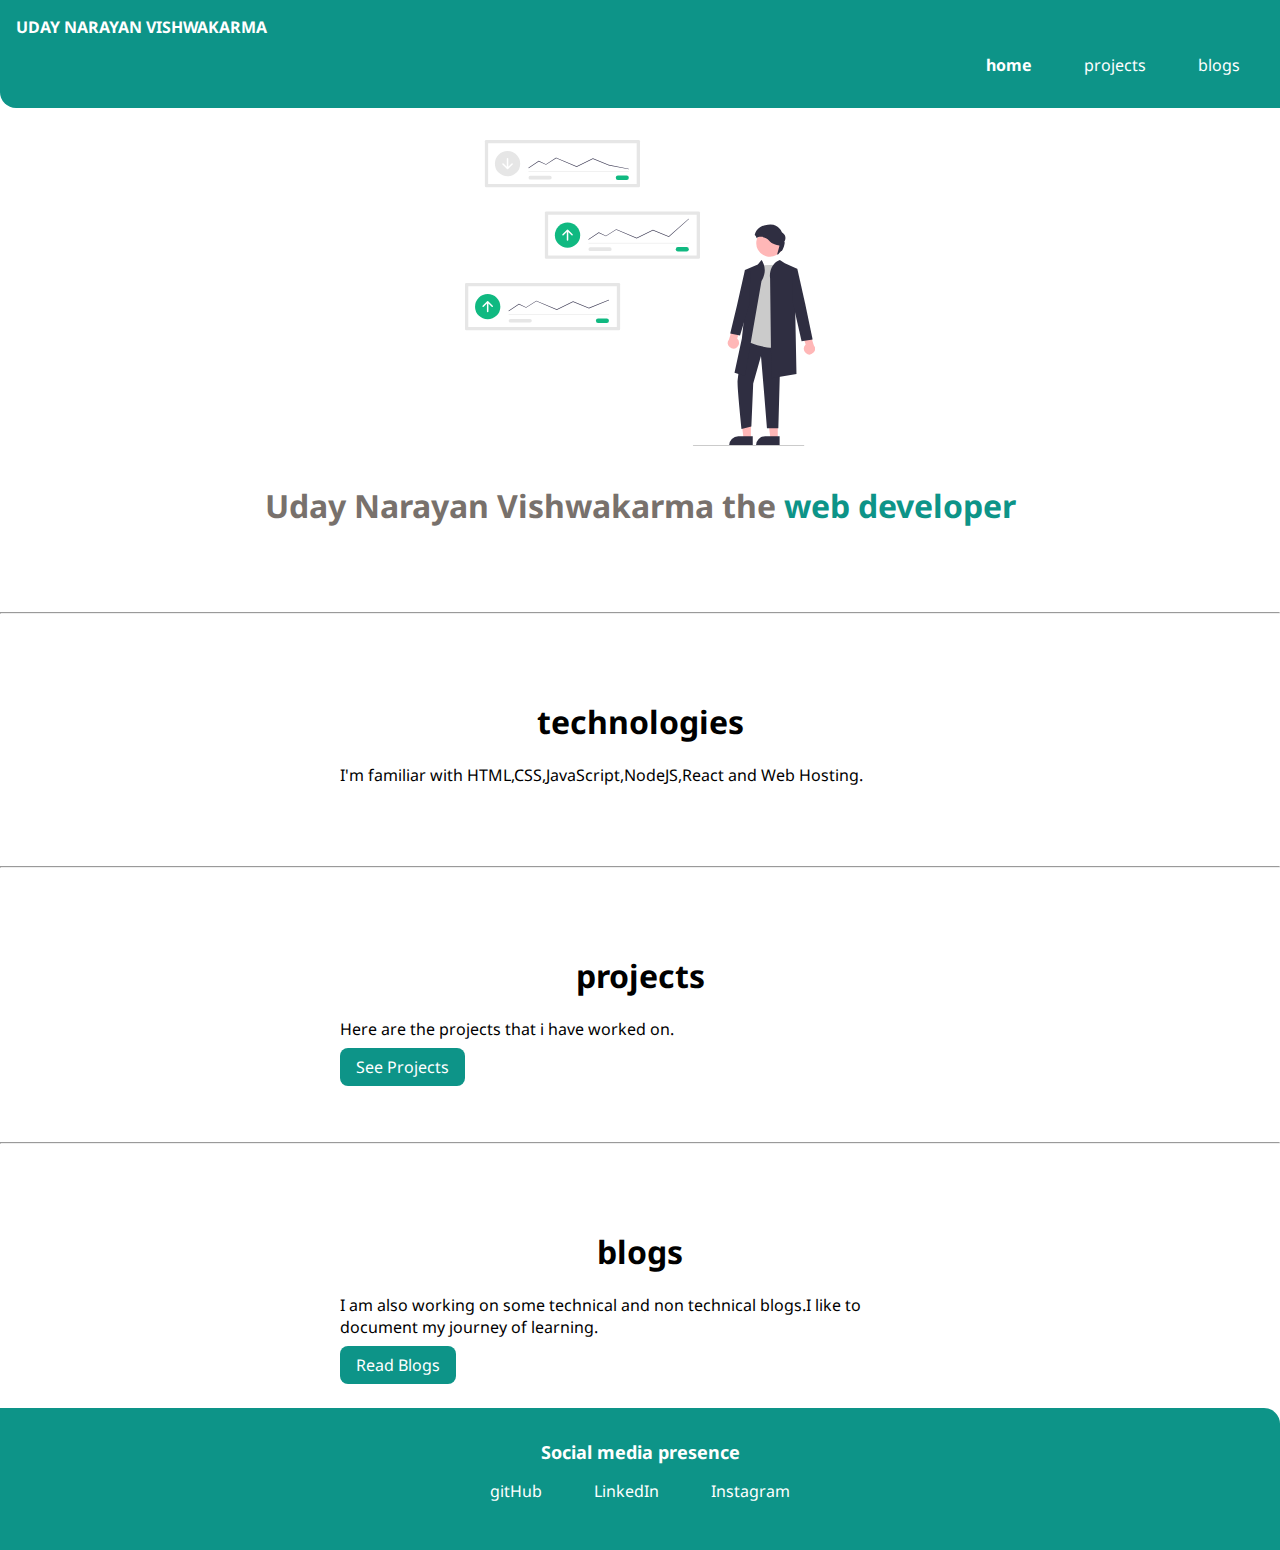
<file: index.html>
<!DOCTYPE html>
<html lang="en">
  <head>
    <meta charset="UTF-8" />
    <meta http-equiv="X-UA-Compatible" content="IE=edge" />
    <meta name="viewport" content="width=device-width, initial-scale=1.0" />
    <title>Home | Uday Narayan Vishwakarma</title>
    <link href="styles.css" rel="stylesheet" />
    <link
      rel="stylesheet"
      href="https://use.fontawesome.com/releases/v5.15.4/css/all.css"
      integrity="sha384-DyZ88mC6Up2uqS4h/KRgHuoeGwBcD4Ng9SiP4dIRy0EXTlnuz47vAwmeGwVChigm"
      crossorigin="anonymous"
    />
  </head>

  <body>
    <nav class="navigation">
      <div class="nav-brand">UDAY NARAYAN VISHWAKARMA</div>
      <ul class="list-non-bullet nav-pills">
        <li class="list-item-inline">
          <a class="link link-active" href="/">home</a>
        </li>
        <li class="list-item-inline">
          <a class="link" href="projects.html">projects</a>
        </li>
        <li class="list-item-inline">
          <a class="link" href="blogs.html">blogs</a>
        </li>
      </ul>
    </nav>
    <header class="hero">
      <img class="hero-img" src="images/hero.svg" />
      <h1 class="hero-heading">
        Uday Narayan Vishwakarma the
        <span class="hero-inverted">web developer</span>
      </h1>
      <!-- span is an inline element like div -->
    </header>
    <hr />
    <section class="section">
      <div class="container container-center">
        <h1>technologies</h1>
        <p>
          I'm familiar with HTML,CSS,JavaScript,NodeJS,React and Web Hosting.
        </p>
      </div>
    </section>
    <hr />
    <section class="section">
      <div class="container container-center">
        <h1>projects</h1>
        <p>Here are the projects that i have worked on.</p>
        <a class="link link-primary" href="projects.html">See Projects</a>
      </div>
    </section>
    <hr />
    <section class="section">
      <div class="container container-center">
        <h1>blogs</h1>
        <p>
          I am also working on some technical and non technical blogs.I like to
          document my journey of learning.
        </p>
        <a class="link link-primary" href=" blogs.html">Read Blogs</a>
      </div>
    </section>
    <footer class="footer">
      <!-- dont use h1 h2 etc in footer -->
      <div class="footer-header">Social media presence</div>
      <ul class="social-links list-non-bullet">
        <li class="list-item-inline">
          <i class="fab fa-github"></i>
          <a class="link" href="https://github.com/unvhulk">gitHub</a>
        </li>
        <li class="list-item-inline">
          <i class="fab fa-linkedin"></i>
          <a class="link" href="https://www.linkedin.com/in/unv/">LinkedIn</a>
        </li>
        <li class="list-item-inline">
          <i class="fab fa-instagram"></i>
          <a class="link" href="https://www.instagram.com/derkbishop"
            >Instagram</a
          >
        </li>
      </ul>
    </footer>
  </body>
</html>
</file>
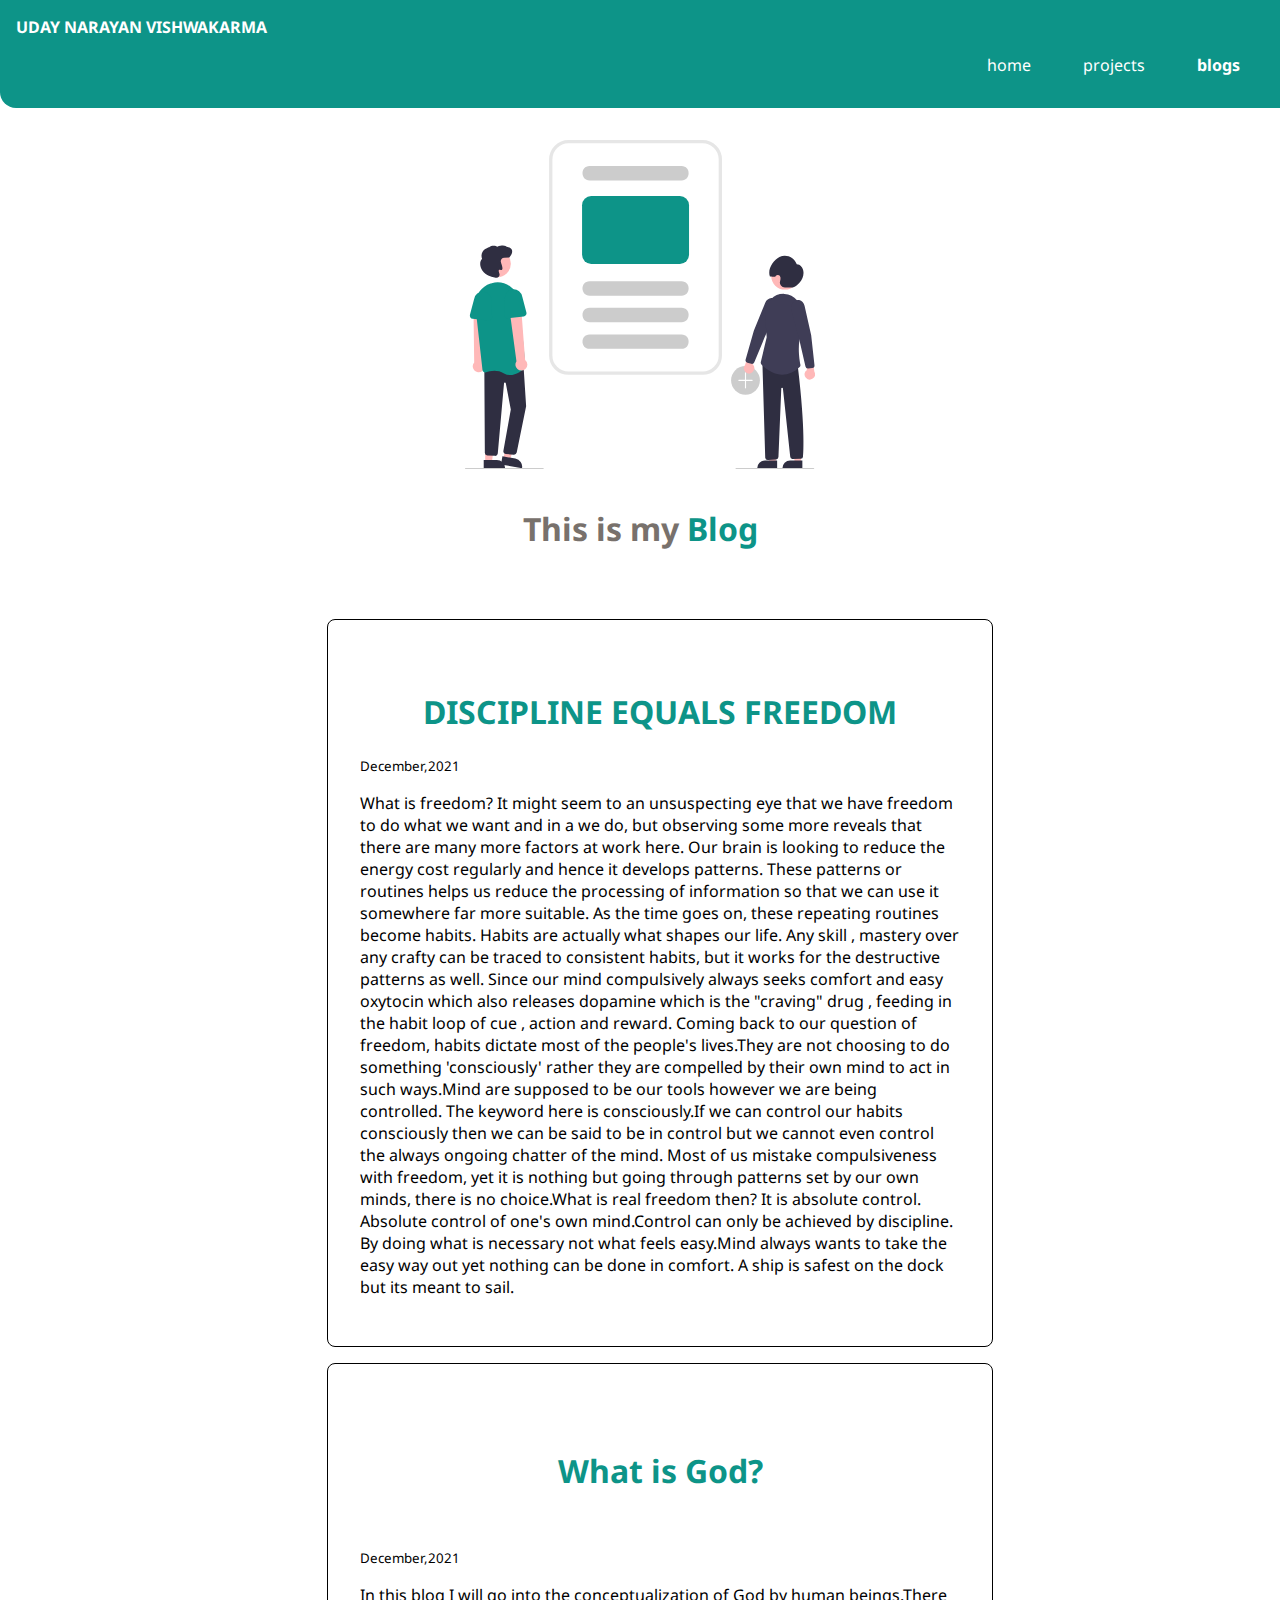
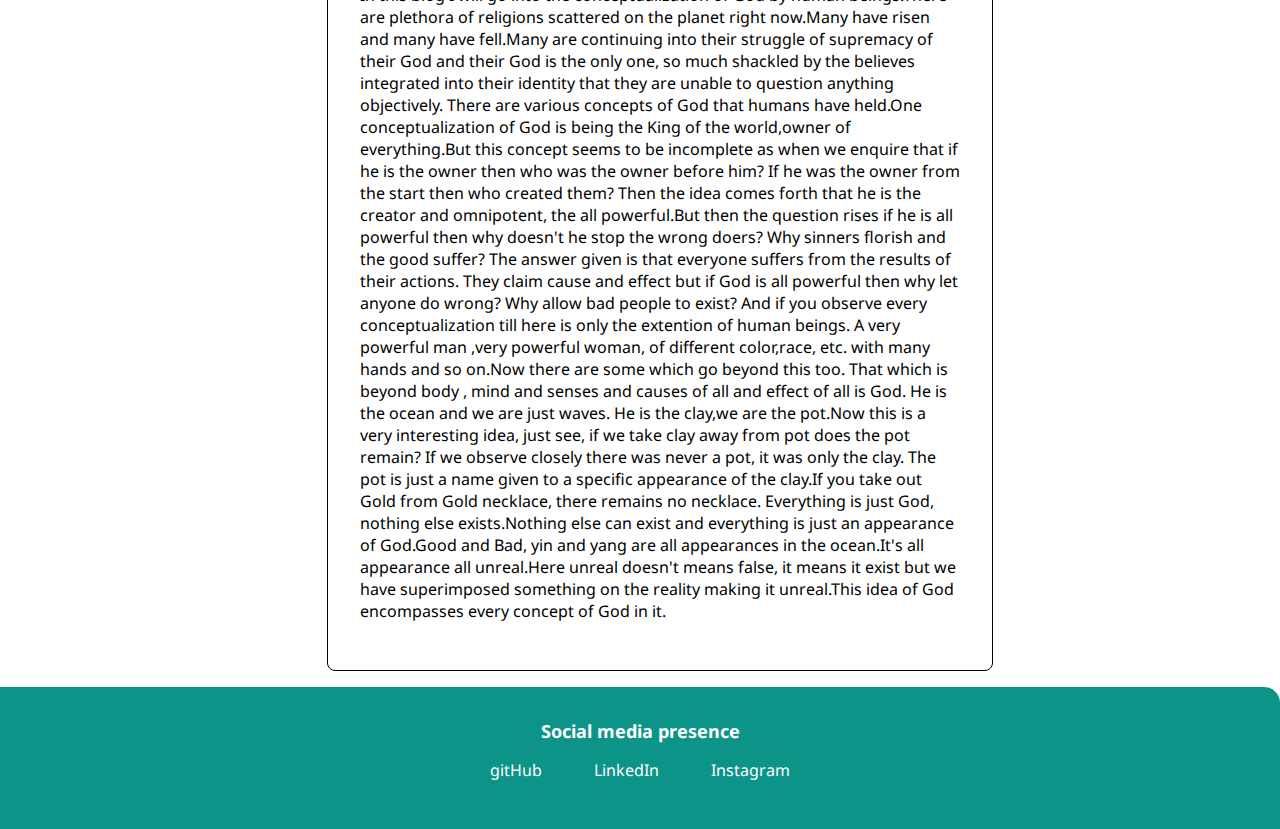
<file: blogs.html>
<!DOCTYPE html>
<html lang="en">
  <head>
    <meta charset="UTF-8" />
    <meta http-equiv="X-UA-Compatible" content="IE=edge" />
    <meta name="viewport" content="width=device-width, initial-scale=1.0" />
    <title>Blogs</title>
    <link href="styles.css" rel="stylesheet" />
    <link
      rel="stylesheet"
      href="https://use.fontawesome.com/releases/v5.15.4/css/all.css"
      integrity="sha384-DyZ88mC6Up2uqS4h/KRgHuoeGwBcD4Ng9SiP4dIRy0EXTlnuz47vAwmeGwVChigm"
      crossorigin="anonymous"
    />
  </head>

  <body>
    <nav class="navigation">
      <div class="nav-brand">UDAY NARAYAN VISHWAKARMA</div>
      <ul class="list-non-bullet nav-pills">
        <li class="list-item-inline">
          <a class="link" href="/">home</a>
        </li>
        <li class="list-item-inline">
          <a class="link" href="projects.html">projects</a>
        </li>
        <li class="list-item-inline">
          <a class="link link-active" href="blogs.html">blogs</a>
        </li>
      </ul>
    </nav>
    <header class="hero">
      <img class="hero-img" src="images/blog.svg" />
      <h1 class="hero-heading">
        This is my <span class="hero-inverted">Blog</span>
      </h1>
    </header>
    <ol reversed>
      <li class="list-non-bullet">
        <div class="container container-center card">
          <h1>DISCIPLINE EQUALS FREEDOM</h1>
          <small>December,2021</small>
          <p>
            What is freedom? It might seem to an unsuspecting eye that we have
            freedom to do what we want and in a we do, but observing some more
            reveals that there are many more factors at work here. Our brain is
            looking to reduce the energy cost regularly and hence it develops
            patterns. These patterns or routines helps us reduce the processing
            of information so that we can use it somewhere far more suitable. As
            the time goes on, these repeating routines become habits. Habits are
            actually what shapes our life. Any skill , mastery over any crafty
            can be traced to consistent habits, but it works for the destructive
            patterns as well. Since our mind compulsively always seeks comfort
            and easy oxytocin which also releases dopamine which is the
            "craving" drug , feeding in the habit loop of cue , action and
            reward. Coming back to our question of freedom, habits dictate most
            of the people's lives.They are not choosing to do something
            'consciously' rather they are compelled by their own mind to act in
            such ways.Mind are supposed to be our tools however we are being
            controlled. The keyword here is consciously.If we can control our
            habits consciously then we can be said to be in control but we
            cannot even control the always ongoing chatter of the mind. Most of
            us mistake compulsiveness with freedom, yet it is nothing but going
            through patterns set by our own minds, there is no choice.What is
            real freedom then? It is absolute control. Absolute control of one's
            own mind.Control can only be achieved by discipline. By doing what
            is necessary not what feels easy.Mind always wants to take the easy
            way out yet nothing can be done in comfort. A ship is safest on the
            dock but its meant to sail.
          </p>
        </div>
      </li>
      <li class="list-non-bullet">
        <div class="container container-center card">
          <h1 class="hero hero-heading">What is God?</h1>
          <small>December,2021</small>
          <p>
            In this blog I will go into the conceptualization of God by human
            beings.There are plethora of religions scattered on the planet right
            now.Many have risen and many have fell.Many are continuing into
            their struggle of supremacy of their God and their God is the only
            one, so much shackled by the believes integrated into their identity
            that they are unable to question anything objectively. There are
            various concepts of God that humans have held.One conceptualization
            of God is being the King of the world,owner of everything.But this
            concept seems to be incomplete as when we enquire that if he is the
            owner then who was the owner before him? If he was the owner from
            the start then who created them? Then the idea comes forth that he
            is the creator and omnipotent, the all powerful.But then the
            question rises if he is all powerful then why doesn't he stop the
            wrong doers? Why sinners florish and the good suffer? The answer
            given is that everyone suffers from the results of their actions.
            They claim cause and effect but if God is all powerful then why let
            anyone do wrong? Why allow bad people to exist? And if you observe
            every conceptualization till here is only the extention of human
            beings. A very powerful man ,very powerful woman, of different
            color,race, etc. with many hands and so on.Now there are some which
            go beyond this too. That which is beyond body , mind and senses and
            causes of all and effect of all is God. He is the ocean and we are
            just waves. He is the clay,we are the pot.Now this is a very
            interesting idea, just see, if we take clay away from pot does the
            pot remain? If we observe closely there was never a pot, it was only
            the clay. The pot is just a name given to a specific appearance of
            the clay.If you take out Gold from Gold necklace, there remains no
            necklace. Everything is just God, nothing else exists.Nothing else
            can exist and everything is just an appearance of God.Good and Bad,
            yin and yang are all appearances in the ocean.It's all appearance
            all unreal.Here unreal doesn't means false, it means it exist but we
            have superimposed something on the reality making it unreal.This
            idea of God encompasses every concept of God in it.
          </p>
        </div>
      </li>
    </ol>
    <footer class="footer">
      <!-- dont use h1 h2 etc in footer -->
      <div class="footer-header">Social media presence</div>
      <ul class="social-links list-non-bullet">
        <li class="list-item-inline">
          <i class="fab fa-github"></i>
          <a class="link" href="https://github.com/unvhulk">gitHub</a>
        </li>
        <li class="list-item-inline">
          <i class="fab fa-linkedin"></i>
          <a class="link" href="https://www.linkedin.com/in/unv/">LinkedIn</a>
        </li>
        <li class="list-item-inline">
          <i class="fab fa-instagram"></i>
          <a class="link" href="https://www.instagram.com/derkbishop"
            >Instagram</a
          >
        </li>
      </ul>
    </footer>
  </body>
</html>
</file>
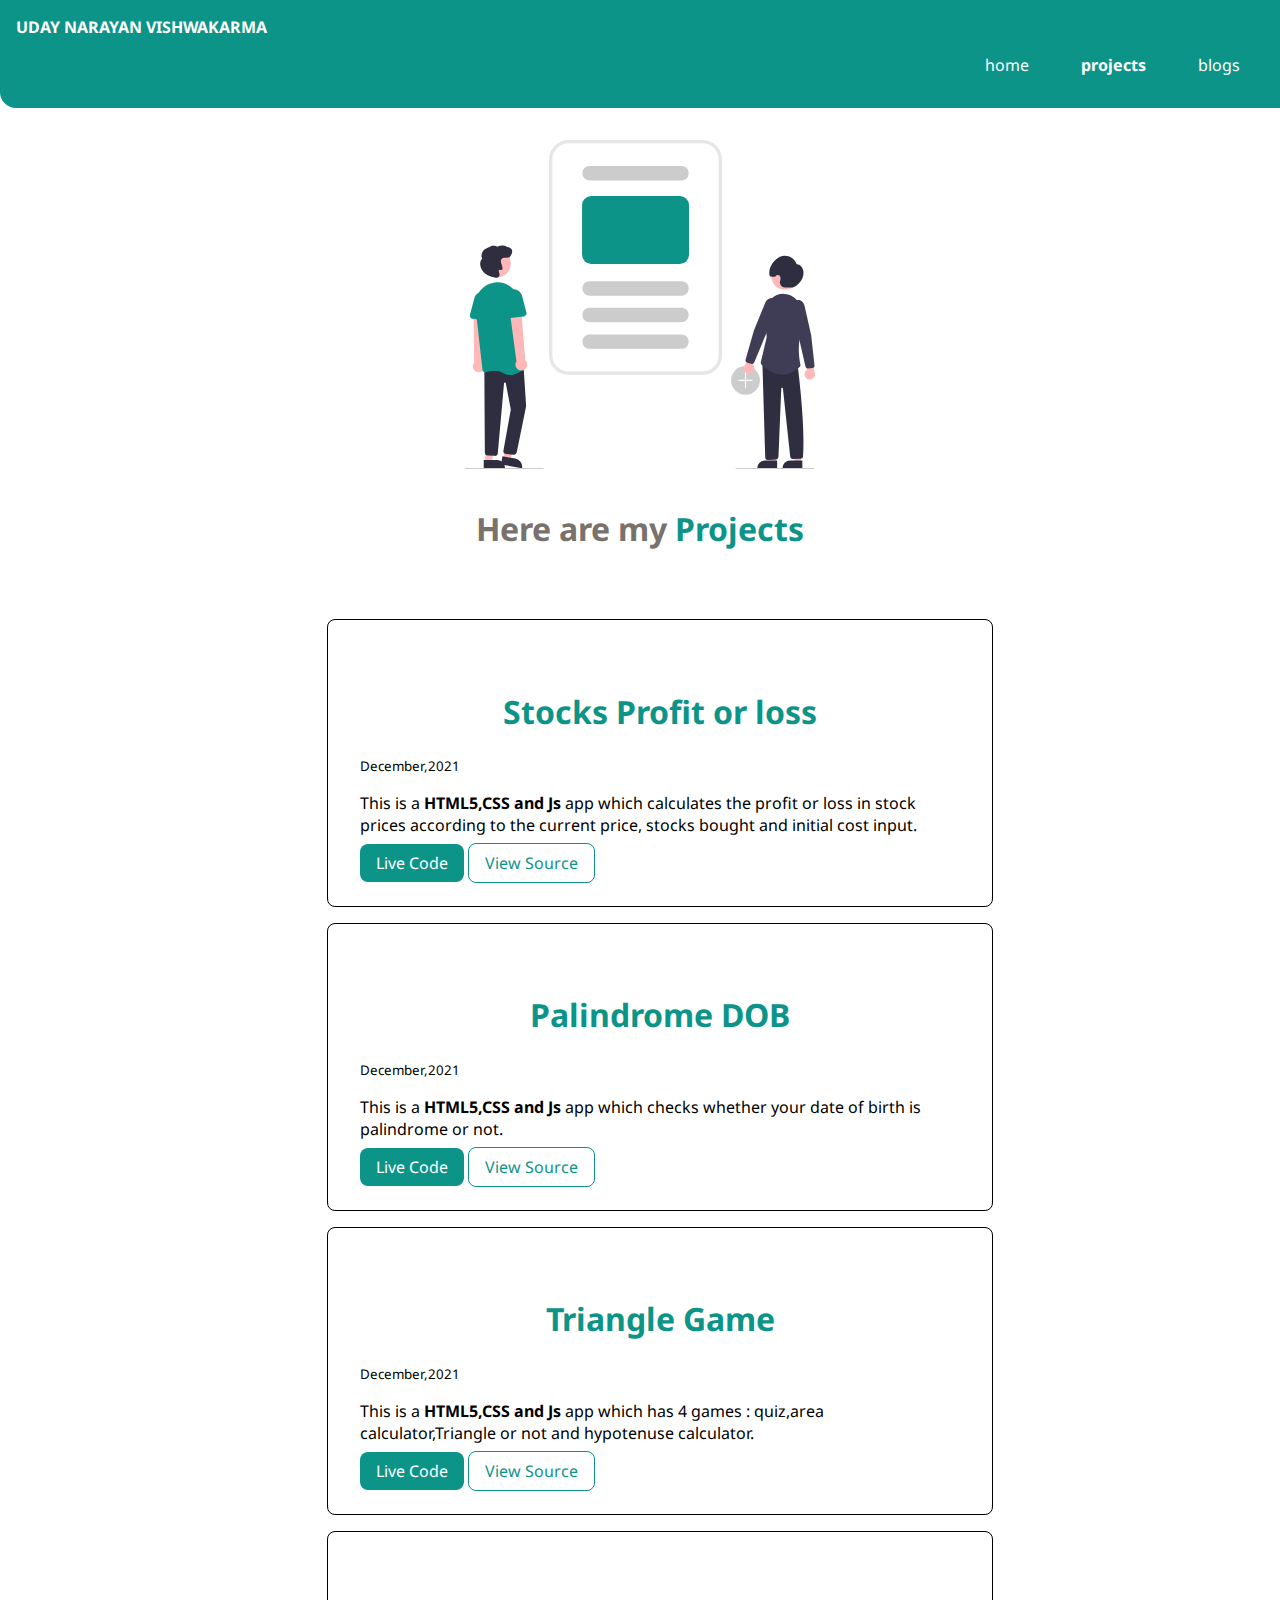
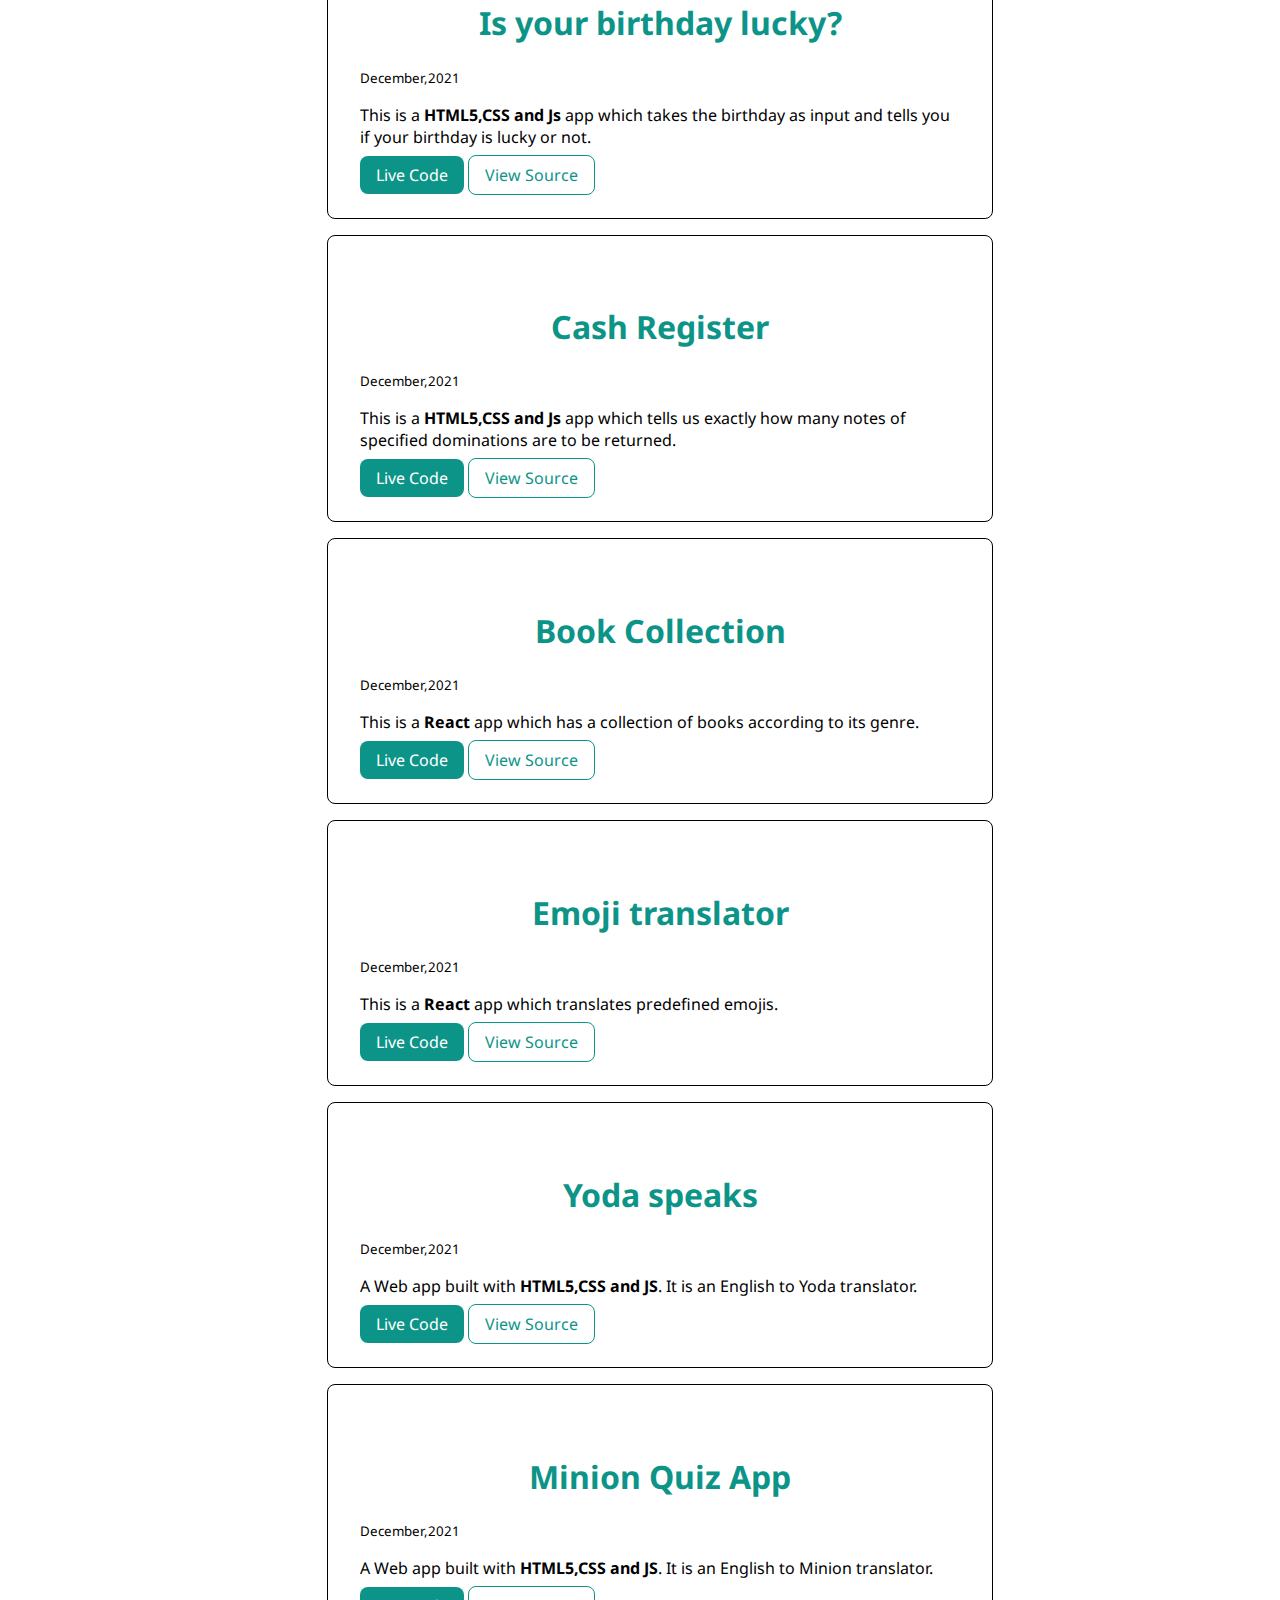
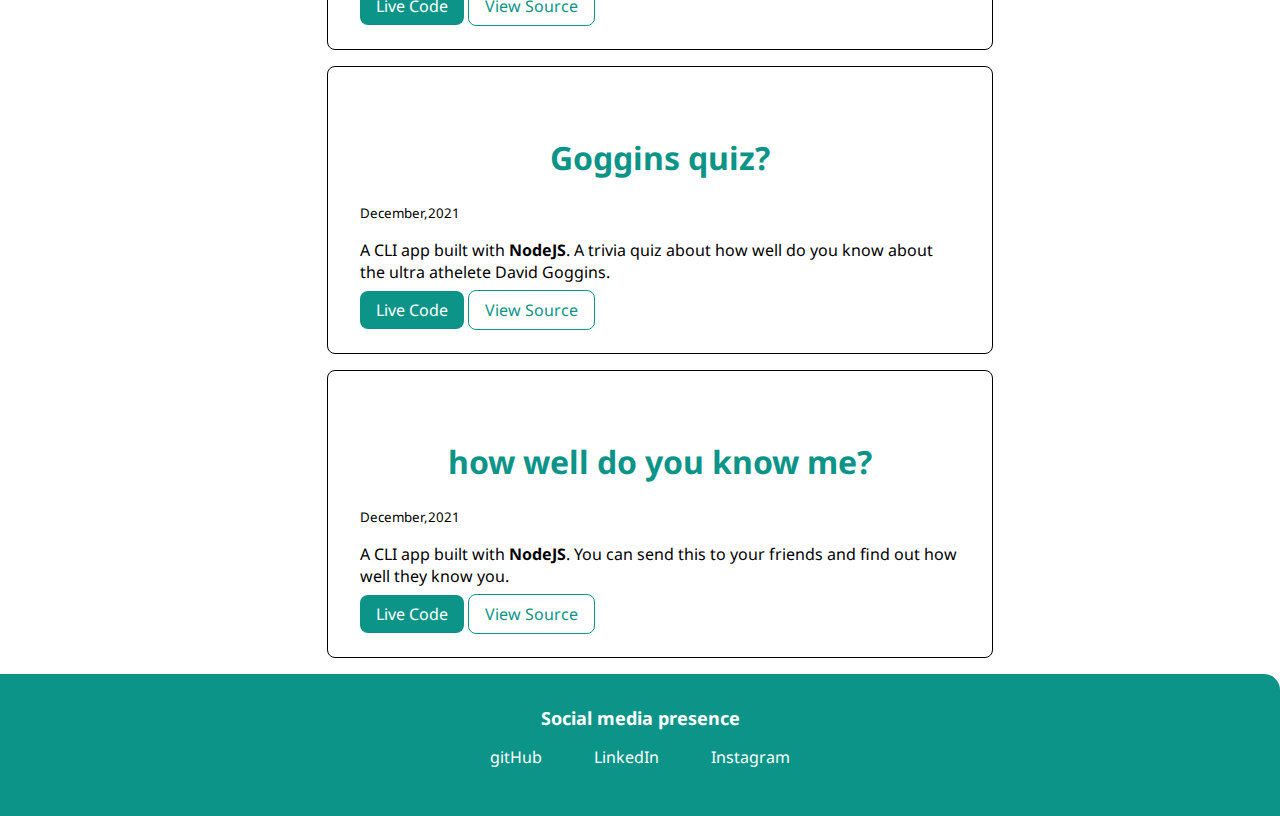
<file: projects.html>
<!DOCTYPE html>
<html lang="en">
  <head>
    <meta charset="UTF-8" />
    <meta http-equiv="X-UA-Compatible" content="IE=edge" />
    <meta name="viewport" content="width=device-width, initial-scale=1.0" />
    <title>Projects</title>
    <link href="styles.css" rel="stylesheet" />
    <link
      rel="stylesheet"
      href="https://use.fontawesome.com/releases/v5.15.4/css/all.css"
      integrity="sha384-DyZ88mC6Up2uqS4h/KRgHuoeGwBcD4Ng9SiP4dIRy0EXTlnuz47vAwmeGwVChigm"
      crossorigin="anonymous"
    />
  </head>

  <body>
    <nav class="navigation">
      <div class="nav-brand">UDAY NARAYAN VISHWAKARMA</div>
      <ul class="list-non-bullet nav-pills">
        <li class="list-item-inline">
          <a class="link" href="/">home</a>
        </li>
        <li class="list-item-inline">
          <a class="link link-active" href="projects.html">projects</a>
        </li>
        <li class="list-item-inline">
          <a class="link" href="blogs.html">blogs</a>
        </li>
      </ul>
    </nav>

    <header class="hero">
      <img class="hero-img" src="images/blog.svg" />
      <h1 class="hero-heading">
        Here are my <span class="hero-inverted">Projects</span>
      </h1>
    </header>
    <ol reversed>
      <li class="list-non-bullet">
        <div class="container container-center card">
          <h1>Stocks Profit or loss</h1>
          <small>December,2021</small>
          <p>
            This is a <strong>HTML5,CSS and Js</strong> app which calculates the
            profit or loss in stock prices according to the current price,
            stocks bought and initial cost input.
          </p>
          <a class="link link-primary" href="https://stock-pol-unv.netlify.app/"
            >Live Code</a
          >
          <a
            class="link link-secondary"
            href="https://github.com/unvhulk/MarkFourteen"
            >View Source</a
          >
        </div>
      </li>

      <li class="list-non-bullet">
        <div class="container container-center card">
          <h1>Palindrome DOB</h1>
          <small>December,2021</small>
          <p>
            This is a <strong>HTML5,CSS and Js</strong> app which checks whether
            your date of birth is palindrome or not.
          </p>
          <a class="link link-primary" href="https://palin-dob-unv.netlify.app/"
            >Live Code</a
          >
          <a
            class="link link-secondary"
            href="https://github.com/unvhulk/MarkThirteen"
            >View Source</a
          >
        </div>
      </li>
      <li class="list-non-bullet">
        <div class="container container-center card">
          <h1>Triangle Game</h1>
          <small>December,2021</small>
          <p>
            This is a <strong>HTML5,CSS and Js</strong> app which has 4 games :
            quiz,area calculator,Triangle or not and hypotenuse calculator.
          </p>
          <a
            class="link link-primary"
            href="https://triangle-game-unv.netlify.app/"
            >Live Code</a
          >
          <a
            class="link link-secondary"
            href="https://github.com/unvhulk/MarkTwelve"
            >View Source</a
          >
        </div>
      </li>

      <li class="list-non-bullet">
        <div class="container container-center card">
          <h1>Is your birthday lucky?</h1>
          <small>December,2021</small>
          <p>
            This is a <strong>HTML5,CSS and Js</strong> app which takes the
            birthday as input and tells you if your birthday is lucky or not.
          </p>
          <a
            class="link link-primary"
            href="https://birthday-lucky-unv.netlify.app/"
            >Live Code</a
          >
          <a
            class="link link-secondary"
            href="https://github.com/unvhulk/MarkEleven"
            >View Source</a
          >
        </div>
      </li>

      <li class="list-non-bullet">
        <div class="container container-center card">
          <h1>Cash Register</h1>
          <small>December,2021</small>
          <p>
            This is a <strong>HTML5,CSS and Js</strong> app which tells us
            exactly how many notes of specified dominations are to be returned.
          </p>
          <a class="link link-primary" href="https://cash-reg-unv.netlify.app/"
            >Live Code</a
          >
          <a
            class="link link-secondary"
            href="https://github.com/unvhulk/MarkTen"
            >View Source</a
          >
        </div>
      </li>

      <li class="list-non-bullet">
        <div class="container container-center card">
          <h1>Book Collection</h1>
          <small>December,2021</small>
          <p>
            This is a <strong>React</strong> app which has a collection of books
            according to its genre.
          </p>
          <a class="link link-primary" href="https://w46bw.csb.app//"
            >Live Code</a
          >
          <a
            class="link link-secondary"
            href="https://github.com/unvhulk/markNine"
            >View Source</a
          >
        </div>
      </li>
      <li class="list-non-bullet">
        <div class="container container-center card">
          <h1>Emoji translator</h1>
          <small>December,2021</small>
          <p>
            This is a <strong>React</strong> app which translates predefined
            emojis.
          </p>
          <a class="link link-primary" href="https://l6djh.csb.app/"
            >Live Code</a
          >
          <a
            class="link link-secondary"
            href="https://github.com/unvhulk/markEight"
            >View Source</a
          >
        </div>
      </li>
      <li class="list-non-bullet">
        <div class="container container-center card">
          <h1>Yoda speaks</h1>
          <small>December,2021</small>
          <p>
            A Web app built with <strong>HTML5,CSS and JS</strong>. It is an
            English to Yoda translator.
          </p>
          <a
            class="link link-primary"
            href="https://yoda-speaks-unv.netlify.app/"
            >Live Code</a
          >
          <a
            class="link link-secondary"
            href="https://github.com/unvhulk/MarkSeven"
            >View Source</a
          >
        </div>
      </li>
      <li class="list-non-bullet">
        <div class="container container-center card">
          <h1>Minion Quiz App</h1>
          <small>December,2021</small>
          <p>
            A Web app built with <strong>HTML5,CSS and JS</strong>. It is an
            English to Minion translator.
          </p>
          <a
            class="link link-primary"
            href="https://minion-app-unv.netlify.app/"
            >Live Code</a
          >
          <a
            class="link link-secondary"
            href="https://github.com/unvhulk/HowWellDoYouKnowMeQuiz"
            >View Source</a
          >
        </div>
      </li>
      <li class="list-non-bullet">
        <div class="container container-center card">
          <h1>Goggins quiz?</h1>
          <small>December,2021</small>
          <p>
            A CLI app built with <strong>NodeJS</strong>. A trivia quiz about
            how well do you know about the ultra athelete David Goggins.
          </p>
          <a
            class="link link-primary"
            href="https://replit.com/@Uday-NarayanNa1/GogginsQuiz"
            >Live Code</a
          >
          <a
            class="link link-secondary"
            href="https://github.com/unvhulk/GogginsQuiz"
            >View Source</a
          >
        </div>
      </li>
      <li class="list-non-bullet">
        <div class="container container-center card">
          <h1>how well do you know me?</h1>
          <small>December,2021</small>
          <p>
            A CLI app built with <strong>NodeJS</strong>. You can send this to
            your friends and find out how well they know you.
          </p>
          <a
            class="link link-primary"
            href="https://replit.com/@Uday-NarayanNa1/HowWellDoYouKnowMeQuiz"
            >Live Code</a
          >
          <a
            class="link link-secondary"
            href="https://github.com/unvhulk/HowWellDoYouKnowMeQuiz"
            >View Source</a
          >
        </div>
      </li>
    </ol>
    <footer class="footer">
      <!-- dont use h1 h2 etc in footer -->
      <div class="footer-header">Social media presence</div>
      <ul class="social-links list-non-bullet">
        <li class="list-item-inline">
          <i class="fab fa-github"></i>
          <a class="link" href="https://github.com/unvhulk">gitHub</a>
        </li>
        <li class="list-item-inline">
          <i class="fab fa-linkedin"></i>
          <a class="link" href="https://www.linkedin.com/in/unv/">LinkedIn</a>
        </li>
        <li class="list-item-inline">
          <i class="fab fa-instagram"></i>
          <a class="link" href="https://www.instagram.com/derkbishop"
            >Instagram</a
          >
        </li>
      </ul>
    </footer>
  </body>
</html>
</file>
<file: styles.css>
@import url("https://fonts.googleapis.com/css2?family=Noto+Sans:ital,wght@1,400;1,700&display=swap");
:root {
  --primary-color: #0d9488;
  --warm-gray: #78716c;
  --off-white: #9ca3af;
}
hr {
  margin: 2rem 0rem;
}
body {
  font-family: "Noto Sans", sans-serif;
  margin: 0px;
}
/* spaces */
.margin-md {
  margin: 2rem;
}
/* Container class */
.container {
  padding: 0rem 1rem;
}
.container-center {
  max-width: 600px;
  margin: auto;
  /* margin auto sends the content at the center */
}
.card {
  width: 75%;
  border: 1px solid black;
  border-radius: 0.5rem;
  margin: 1rem auto;
  padding: 2rem;
}
/* Link */
.link {
  text-decoration: none;
  padding: 0.5rem 1rem;
  /* margin:1rem 0rem; */
}
.link-active {
  font-weight: bold;
}
.link-primary {
  background-color: var(--primary-color);
  border-radius: 0.5rem;
  color: white;
}
.link-secondary {
  color: var(--primary-color);
  border-radius: 0.5rem;
  border: 1px solid var(--primary-color);
}
/* BEM naming convention */
/* lists */
.list-non-bullet {
  list-style: none;
}
.list-item-inline {
  display: inline;
  padding: 0rem 0.5rem;
}
/* Navigation */
.navigation {
  background-color: var(--primary-color);
  color: white;
  padding: 1rem;
  border-bottom-left-radius: 1rem;
}
.navigation .nav-brand {
  font-weight: bold;
}
.navigation .nav-pills {
  text-align: right;
}
.navigation .link {
  color: white;
}
.navigatuion .nav-active {
  font-weight: bold;
}
/* Header */
.hero {
  padding: 2rem;
  text-align: center;
}
.hero .hero-img {
  max-width: 350px;
  display: block;
  margin: auto;
}
.hero .hero-heading {
  text-align: center;
  padding-top: 1rem;
  color: var(--warm-gray);
}
.hero .hero-heading .hero-inverted {
  color: var(--primary-color);
}
/* Sections */
.section {
  padding: 2rem;
}
.section h1 {
  text-align: center;
}
.ow {
  background-color: var(--off-white);
}
/* footer */
.footer {
  background-color: var(--primary-color);
  padding: 2rem 0rem;
  text-align: center;
  color: white;
  border-top-right-radius: 1rem;
}
.footer .link {
  color: white;
}
.footer .footer-header {
  font-weight: bold;
  font-size: large;
}
.footer ul {
  padding-inline-start: 0px;
  /* Due to default browser settings  */
}
ol h1 {
  text-align: center;
  padding-top: 1rem;
  color: var(--primary-color);
}
</file>
